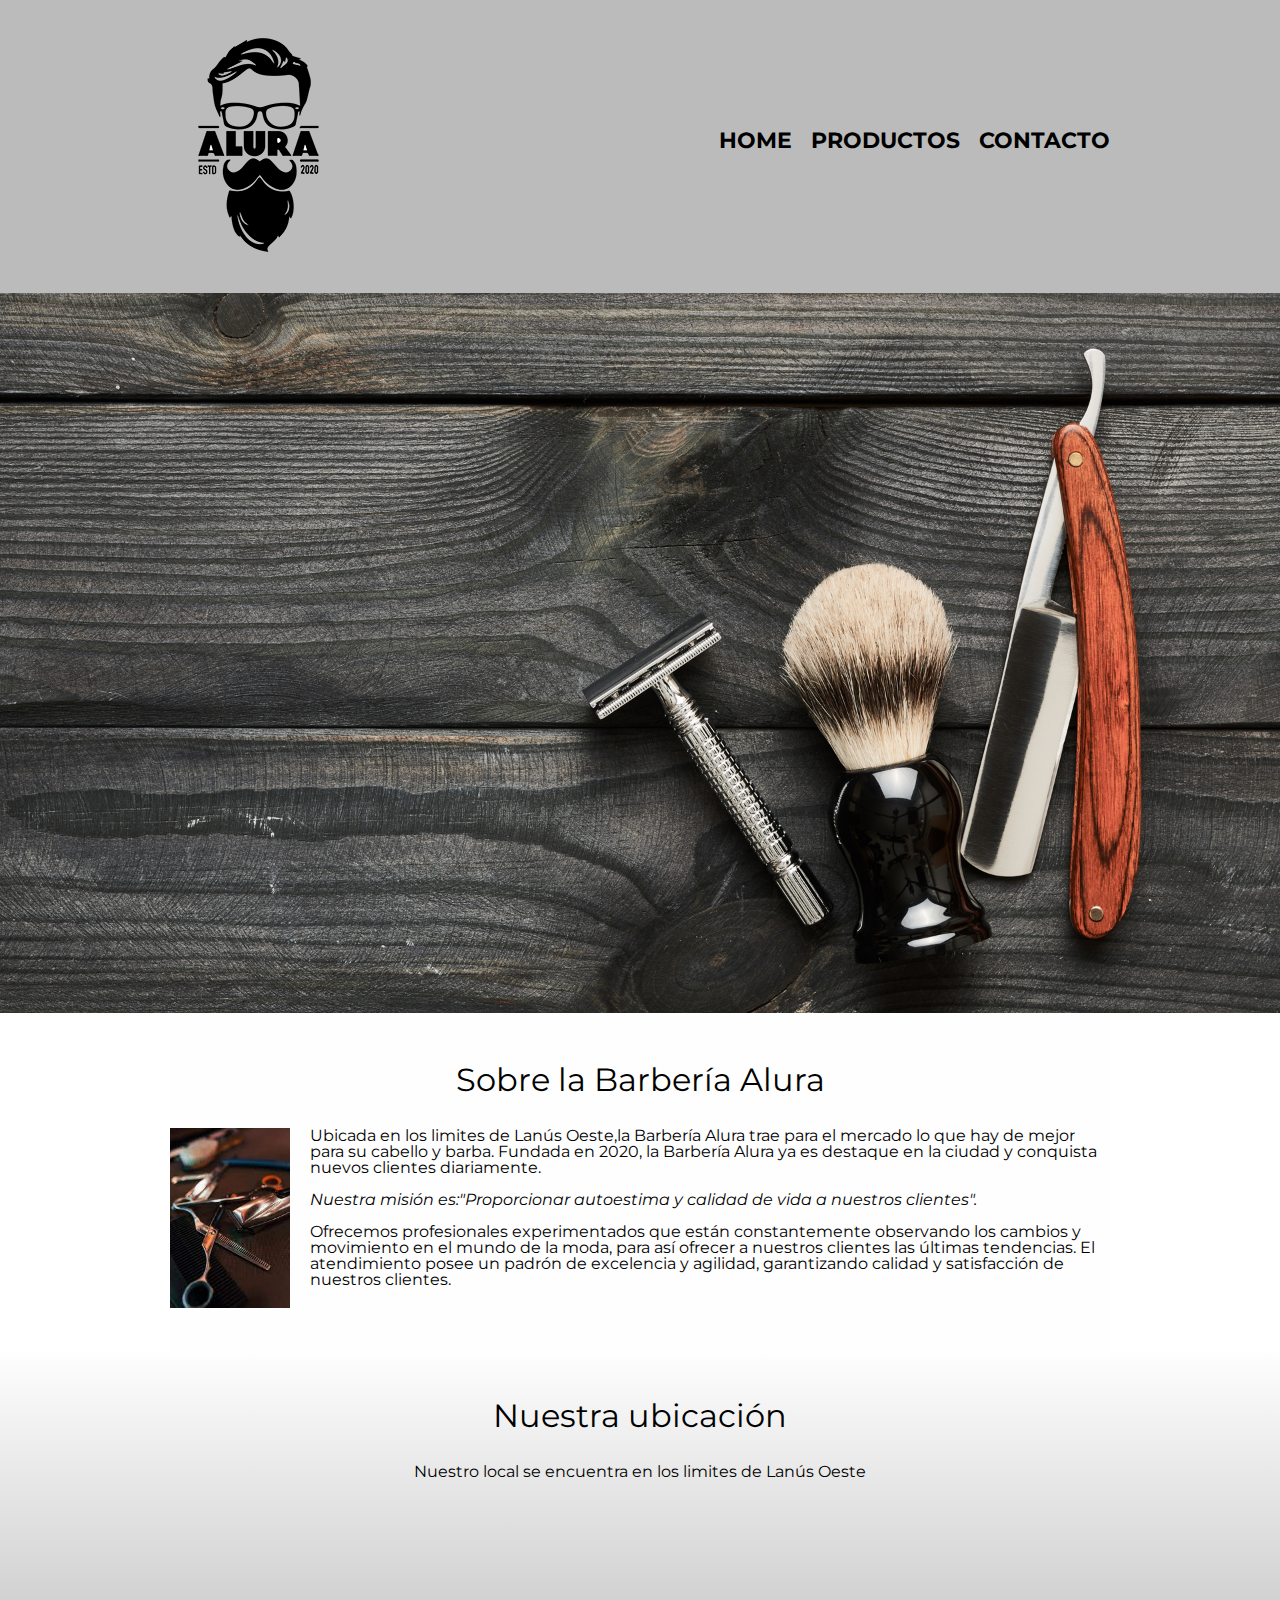
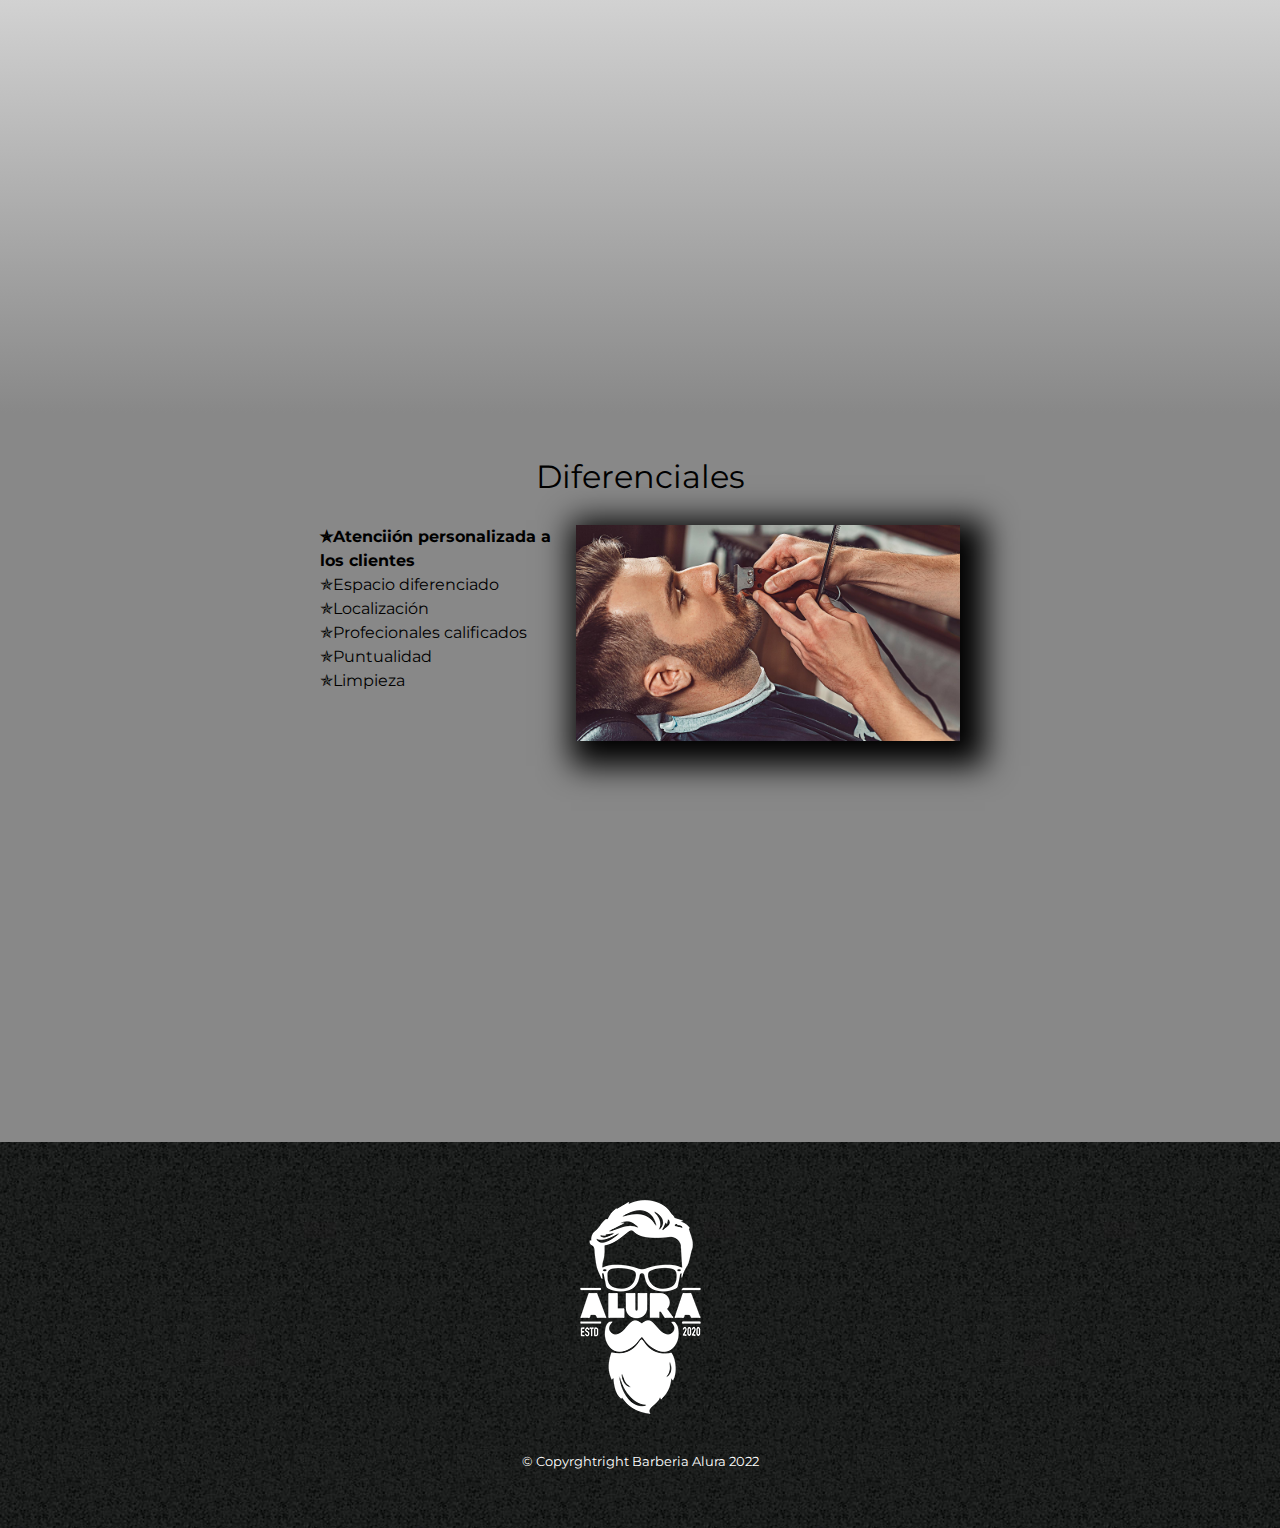
<file: index.html>
<!DOCTYPE html>
<html lang="es">

<head>

    <meta charset="UTF-8">
    <meta name="viewport" content="width=device-width">
    <title> Barbería Alura </title>
    <link rel="stylesheet" href="reset.css">
    <link rel="stylesheet" href="style.css">
    <link rel="preconnect" href="https://fonts.googleapis.com">
    <link rel="preconnect" href="https://fonts.gstatic.com" crossorigin>
    <link href="https://fonts.googleapis.com/css2?family=Montserrat:ital,wght@1,200&display=swap" rel="stylesheet">
</head>

<body>

    <header>
        <div class="caja">
            <h1><img src="imagenes/logo.png"></h1>
            <nav>
                <ul>
                    <li><a href="index.html">Home<a></a></li>
                    <li><a href="productos.html">Productos</a></li>
                    <li><a href="contacto.html">Contacto</a></li>
                </ul>
            </nav>
        </div>

    </header>
    <img class="barba" src="barba/barba.jpg" alt="baner">


    <main>
        <section class="principal">
            <h2 class="titulo-principal">Sobre la Barbería Alura</h2>
            <img class="utensilios" src="imagenes/utensillos.jfif" alt="utensillos de un Barebero">
            <p>Ubicada en los limites de Lanús Oeste,<strong>la Barbería Alura</strong> trae para el mercado lo que hay
                de
                mejor para su cabello y barba. Fundada en 2020, la Barbería Alura ya es destaque en la ciudad y
                conquista
                nuevos clientes diariamente. </p>

            <p id="mision"><em>Nuestra misión es:<strong>"Proporcionar autoestima y calidad de vida a nuestros
                        clientes".</strong></em></p>

            <p>Ofrecemos profesionales experimentados que están constantemente observando los cambios y movimiento en el
                mundo de la moda, para así ofrecer a nuestros clientes las últimas tendencias. El atendimiento posee un
                padrón de excelencia y agilidad, garantizando calidad y satisfacción de nuestros clientes.</p>


        </section>
        <section class="mapa">
            <h3 class="titulo-principal">Nuestra ubicación</h3>
            <p>Nuestro local se encuentra en los limites de Lanús Oeste</p>
            <div class="mapa-contenido">
                <iframe
                    src="https://www.google.com/maps/embed?pb=!1m18!1m12!1m3!1d13123.272131892447!2d-58.4250704803955!3d-34.68454177885629!2m3!1f0!2f0!3f0!3m2!1i1024!2i768!4f13.1!3m3!1m2!1s0x0%3A0x74d695d2bc3e1f5e!2sBurbujas-%20Art.%20y%20Produc.%20de%20Limpieza!5e0!3m2!1ses!2sar!4v1673831555311!5m2!1ses!2sar"
                    width="100%" height="450" style="border:0;" allowfullscreen="" loading="lazy"
                    referrerpolicy="no-referrer-when-downgrade"></iframe>
            </div>

        </section>
        <section class="diferenciales">

            <h3 class="titulo-principal"> Diferenciales</h3>
            <div class="contenido-diferenciales">
                <ul class="lista-diferenciales">
                    <li class="items">Atenciión personalizada a los clientes</li>
                    <li class="items">Espacio diferenciado</li>
                    <li class="items">Localización</li>
                    <li class="items">Profecionales calificados</li>
                    <li class="items">Puntualidad</li>
                    <li class="items">Limpieza</li>
                </ul><img src="cortando/cortando.jpg" class="imagen-diferenciales">
            </div>
            <div class="video">
                <iframe width="100%" height="315" src="https://www.youtube.com/embed/wcVVXUV0YUY"
                    title="YouTube video player" frameborder="0"
                    allow="accelerometer; autoplay; clipboard-write; encrypted-media; gyroscope; picture-in-picture; web-share"
                    allowfullscreen></iframe>
            </div>
        </section>


    </main>

    <footer>
        <img src="imagenes/logo-blanco.png">
        <p class="copyright">&copy Copyrghtright Barberia Alura 2022</p>
    </footer>
</body>

</html>
</file>
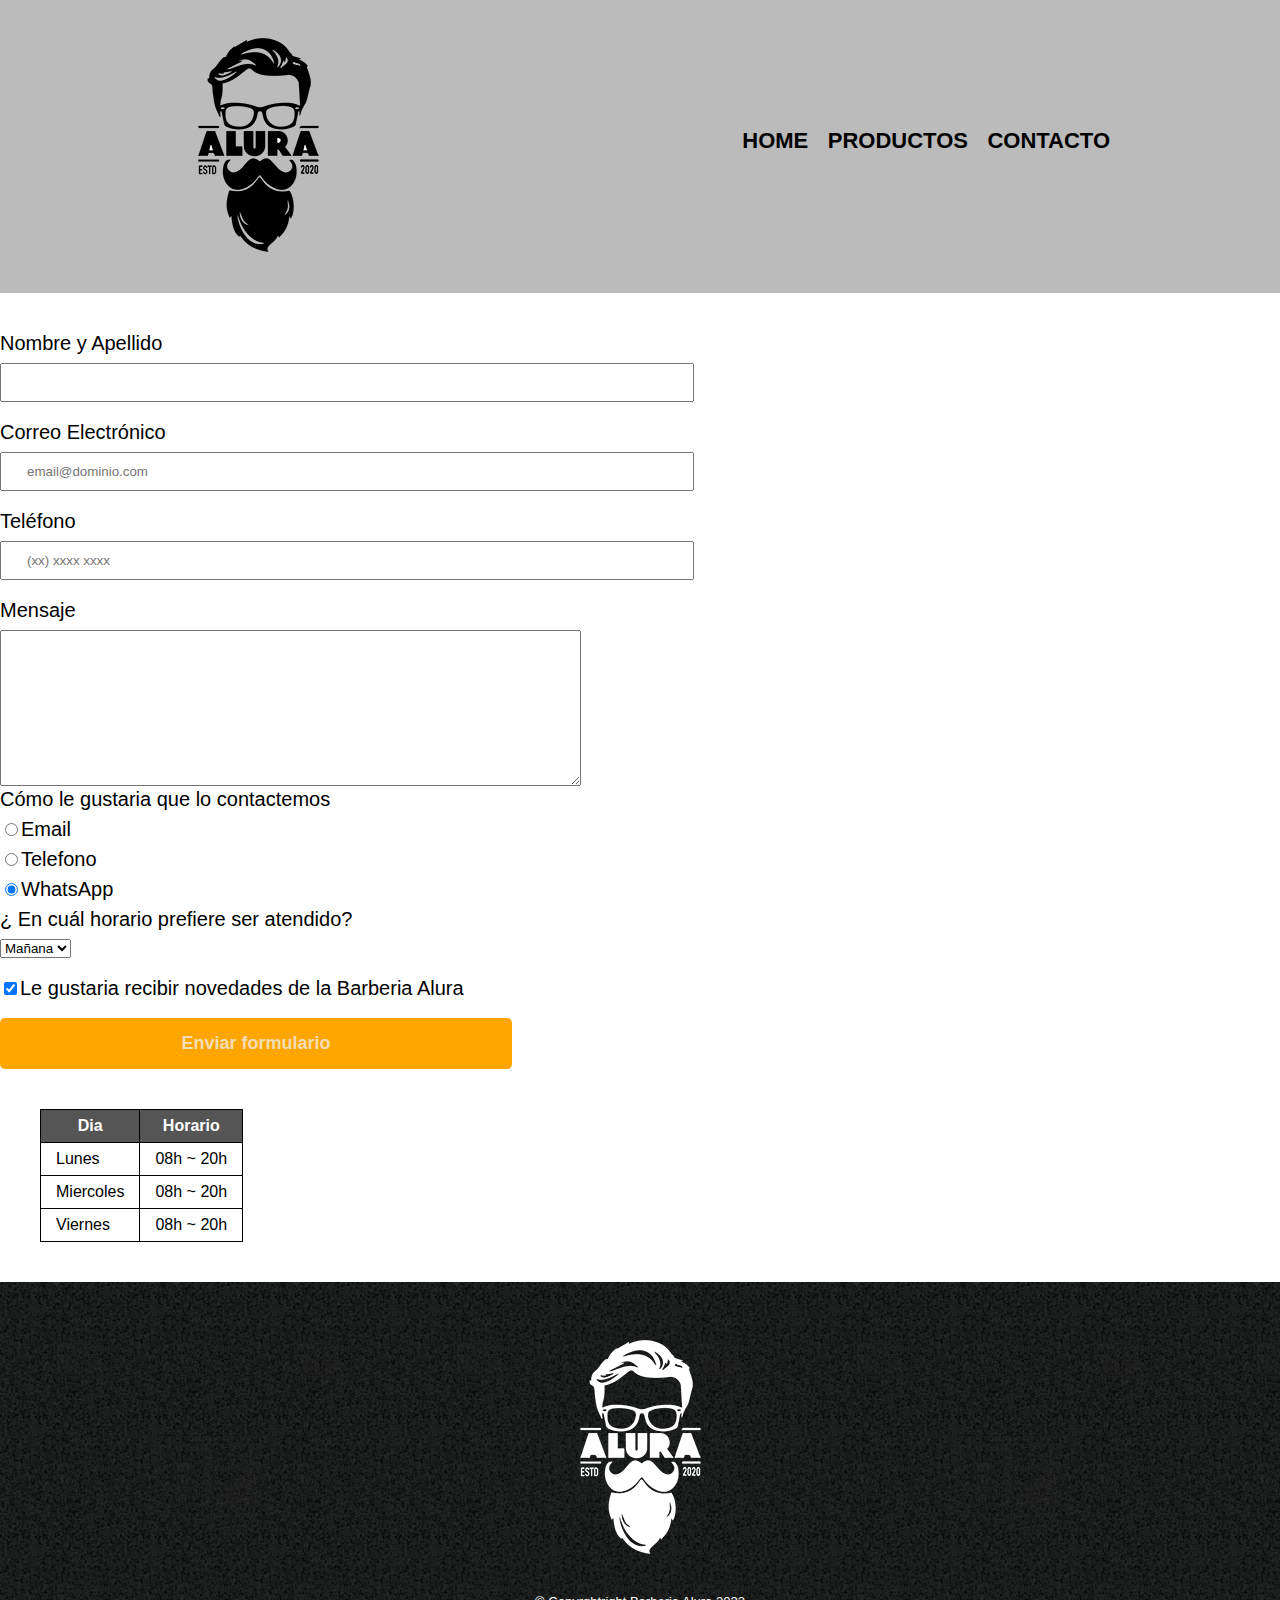
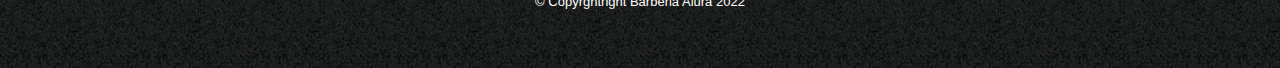
<file: contacto.html>
<!DOCTYPE html>

<html>

<head>
    <meta charset="UTF-8">
    <title>Contacto - Barberia Alura</title>
    <link rel="stylesheet" href="reset.css">
    <link rel="stylesheet" href="style.css">
</head>

<body>
    <header>
        <div class="caja">
            <h1><img src="imagenes/logo.png" alt="Logo barberia Alura"></h1>
            <nav>
                <ul>
                    <li><a href="index.html">Home<a></a></li>
                    <li><a href="productos.html">Productos</a></li>
                    <li><a href="contacto.html">Contacto</a></li>
                </ul>
            </nav>
        </div>
    </header>
    <main>
        <form>
            <label> Nombre y Apellido</label> <!-- Le da el nombre a la entrada de texto-->
            <input type="text" class="input-padron" required> <!--Genera un cuadro para ingresar texto-->
            <!--El input lo agregamos en una clase para poder modificar de manera independiente al radio-->
            <label for="correoelectronico">Correo Electrónico</label>
            <input type="email" id="correoelectronico" class="input-padron" required placeholder="email@dominio.com">
            <!--type: es eltipo de dato a ingrear desde un celular-->

            <label for="telefono">Teléfono</label>
            <input type="tel" id="telefono" class="input-padron" required placeholder="(xx) xxxx xxxx">
            <!--required = Obligatorio colocar el dato requerido-->

            <label for="mensaje">Mensaje</label> <!--Creamos un cuadro varible en tamaño para texto-->
            <textarea cols="70" rows="10" id="mensaje"></textarea required>

            <fieldset> <!--Es una lista po ello lo colocamos dentro del div-->
                <!--Creamos un menu de como contactar y permitiendo seleccionar una sola opcion-->
                <legend>Cómo le gustaria que lo contactemos</legend>
                <label for="radio-email"><input type="radio" name="contacto" value="email"
                        id="radio-email">Email</label>

                <label for="radio-telefono"><input type="radio" name="contacto" value="telefono"
                        id="radio-telefono">Telefono</label>

                <label for="radio-whatsapp"><input type="radio" name="contacto" value="whatsApp"
                        id="radio-whatsapp" checked>WhatsApp</label>

            </fieldset>

            <fieldset>
                <!--Creamos una lista para selecionar el horaio de contacto-->
                <legend>¿ En cuál horario prefiere ser atendido?</legend>
                <select>
                    <option>Mañana</option>
                    <option>Tarde</option>
                    <option>Noche</option>
                </select>
            </fieldset>

            <!--Genera un check (cuadrado) para saleccionar la opcion de recibir info-->
            <label class="checkbox"><input type="checkbox" checked>Le gustaria recibir novedades de la Barberia Alura</label>

            <input type="submit" value="Enviar formulario" class="enviar">


        </form>
        <table>         <!--Tabla -->
            <thead>
                <tr>        <!--Encabezado de tabla-->
                    <th>Dia</th>
                    <th>Horario</th>
                </tr>
            </thead>
            <tbody>             <!--Cuerpo de tabla-->
                <tr>
                    <td>Lunes</td>
                    <td>08h ~ 20h</td>
                </tr>
                <tr>
                    <td>Miercoles</td>
                    <td>08h ~ 20h</td>
                </tr>
                <tr>
                    <td>Viernes</td>
                    <td>08h ~ 20h</td>
                </tr>
            </tbody>  
        </table>
    </main>
    <footer>                        <!--Pie de pagina-->
        <img src="imagenes/logo-blanco.png" alt="Logo en blanco Barberia Alura">
        <p class="copyright">&copy Copyrghtright Barberia Alura 2022</p>
    </footer>

</html>
</file>
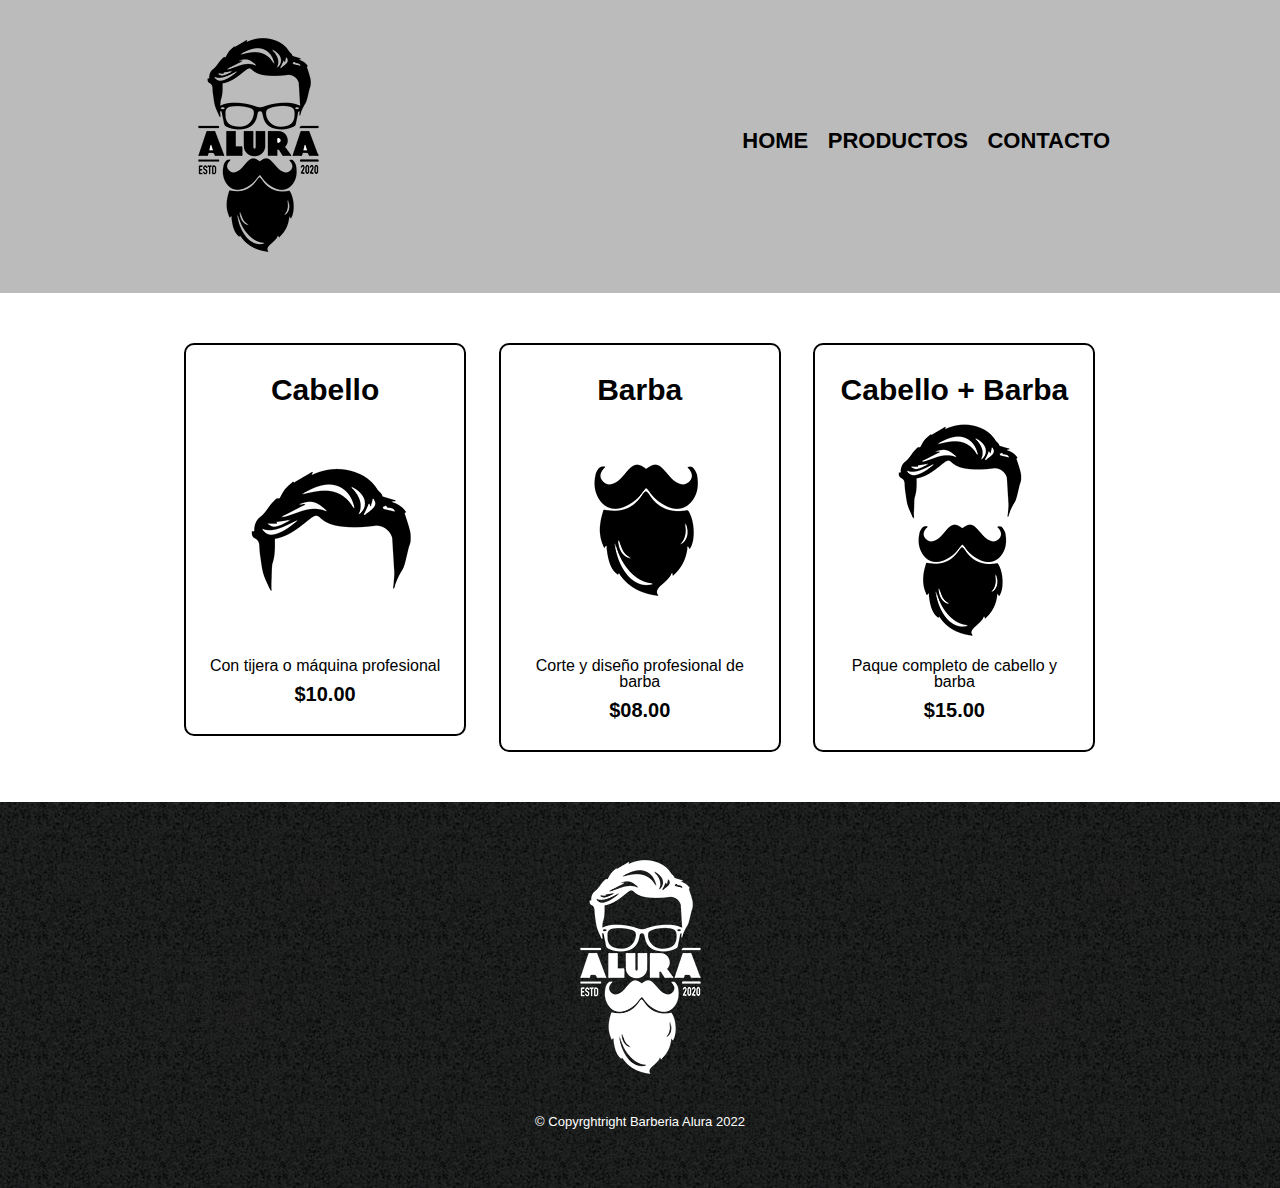
<file: productos.html>
<!DOCTYPE html>

<html>

<head>
    <meta charset="UTF-8">
    <title>Productos - Barberia Alura</title>
    <link rel="stylesheet" href="reset.css">
    <link rel="stylesheet" href="style.css">
</head>

<body>
    <header>
        <div class="caja">
            <h1><img src="imagenes/logo.png"></h1>
            <nav>
                <ul>
                    <li><a href="index.html">Home<a></a></li>
                    <li><a href="productos.html">Productos</a></li>
                    <li><a href="contacto.html">Contacto</a></li>
                </ul>
            </nav>
        </div>

    </header>
    <main>
        <ul class="productos">
            <li>
                <h2>Cabello</h2>
                <img src="imagenes/cabello.jpg">
                <p class="productos-descripcion">Con tijera o máquina profesional</p>
                <p class="producto-precio">$10.00</p>
            </li>
            <li>
                <h2>Barba</h2>
                <img src="imagenes/barba.jpg">
                <p class="productos-descripcion">Corte y diseño profesional de barba</p>
                <p class="producto-precio">$08.00</p>
            </li>
            <li>
                <h2>Cabello + Barba</h2>
                <img src="imagenes/cabello+barba.jpg">
                <p class="productos-descripcion">Paque completo de cabello y barba</p>
                <p class="producto-precio">$15.00</p>
            </li>
        </ul>

    </main>
    <footer>
        <img src="imagenes/logo-blanco.png">
        <p class="copyright">&copy Copyrghtright Barberia Alura 2022</p>
    </footer>

</body>

</html>
</file>
<file: style.css>
body {
    font-family: 'Montserrat', sans-serif;
}

header {
    background-color: #BBBBBB;
    padding: 20px 0;
}

.caja {
    width: 940px;
    position: relative;
    margin: 0 auto;
}

nav {
    position: absolute;
    top: 110px;
    right: 0;
}

nav li {
    display: inline;
    margin: 0 0 0 15px;
}

nav a {
    text-transform: uppercase;
    color: #000000;
    font-weight: bold;
    font-size: 22px;
    text-decoration: none;

}

nav a:hover {
    color: #c78c19;
    text-decoration: underline;
}

.productos {
    width: 940px;
    margin: 0 auto;
    padding: 50px;
    /*Espacio entre */
}

.productos li {
    display: inline-block;
    text-align: center;
    width: 30%;
    vertical-align: top;
    /*background: #CCCCCC;*/
    margin: 0 1.5%;
    padding: 30px 20px;
    box-sizing: border-box;
    border: 2px solid #000000;
    /*Lo utilizamos para realizar el borde */
    border-radius: 10px;
    /*Con esta opcion redondeamos los bordes del cuadro*/
}

.productos li:hover {
    border-color: #c78c19;

}

.productos li:active {
    border-color: #088c19;
}

.productos h2 {
    font-size: 30px;
    font-weight: bold;
}

.productos li:hover h2 {
    font-size: 33px;
}

.producto-descripcion {
    font-size: 18px;
}

.producto-precio {
    font-size: 20px;
    font-weight: bold;
    margin-top: 10px;
}

footer {
    text-align: center;
    background: URL(imagenes/bg.jpg);
    padding: 40px;

}

.copyright {
    color: #FFFFFF;
    font-size: 13px;
    margin: 20px;
}

form {
    margin: 40px 0;
}

form label,
form legend {
    display: block;
    /*Ocupa el 100% de la pantalla*/
    font-size: 20px;
    /*Agrando la letra*/
    margin: 0 0 10px;
    /*Sirve para cambiar el espacio interno, entre el contenido y el borde*/
}

.input-padron {
    display: block;
    margin: 0 0 20px;
    padding: 10px 25px;
    /*Agrando el margen de la caja imput*/
    width: 50%;
    /*Configuro el largo de la caja input*/
}

.checkbox {
    margin: 20px 0;
}

.enviar {
    width: 40%;
    /*Que ocupe un 40% de lugar*/
    padding: 15px 0;
    /*Que se agrande 15px a lo ancho*/
    font-size: 18px;
    /*Agrandamos la letra*/
    font-weight: bold;
    color: wheat;
    background: orange;
    border: none;
    border-radius: 5px;
    /*Redondeo las puntas del recuadro*/
    transition: 1s all;
    /*Retarda el efecto */
    cursor: pointer;
    /*Cambiamos la forma del raton arriba del boton enviar formulario*/
}

.enviar:hover {
    background: darkorange;
    /*Resalta cuando el raton esta arriba del recuadro*/
    transform: scale(1.2);
    /*Agranda el boton haciendo un aumento de el*/
    /*transform: rotate(70deg);*/
    /*rota el cuadro de enviar formulario*/
}

table {
    margin: 40px 40px;
}

thead {
    background: #555555;
    color: white;
    font-weight: bold;
}

td,
th {
    border: 1px solid #000000;
    padding: 8px 15px;
}

/*CSS para muestra home*/
.barba {
    width: 100%;

}

.principal {
    padding: 3em 0;
    background: #FEFEFE;
    width: 940px;
    /*Se coloca 940 para que ocupe toda la pantalla a lo largo*/
    margin: 0 auto;
}

.titulo-principal {
    text-align: center;
    font-size: 2em;
    margin: 0 0 1em;
    clear: left;
    /** no aplica a lo que sigue despues*/
    color: rgba();
}


.principal p {
    margin: 0 0 1em;
}

.utensilios {
    width: 120px;
    float: left;
    margin: 0 20px 20px 0;
}

.mapa {
    padding: 3em 0;
    background: linear-gradient(#FEFEFE, #888888);
}

.mapa p {
    margin: 0 0 2em;
    text-align: center;
}

.mapa-contenido {
    width: 940px;
    margin: 0 auto;
}

.diferenciales {
    /*Se coloca 940 para que ocupe toda la pantalla a lo largo*/
    margin: 0 auto;
    padding: 3em 0;
    background: #888888;
}

.contenido-diferenciales {
    width: 640px;
    margin: 0 auto;
}

.imagen-diferenciales {
    width: 60%;
    transition: 400ms;
    /*Retarda el timepo del efecto*/
    box-shadow: 10px 10px 30px 15px #000000;

}

.imagen-diferenciales:hover {
    opacity: 0.3;
}

.principal strong {
    font-size: bold;

}

.lista-diferenciales {
    width: 40%;
    display: inline-block;
    vertical-align: top;
    /*LO alinea hacia arriba*/
}

.items {
    line-height: 1.5;
    /*deja un espacio del 50% entre cada renglon*/
}

.items::before {
    content: "✯";
}

.items:first-child {
    /*Pseudo clase seleccciona el primer items, todo depende de que posicion vamos a selecionar*/
    font-weight: bold;
}

.principal em {
    font-style: italic;
}


.video {
    width: 560px;
    margin: 1em auto;
}

@media screen and (max-width:480px) {
    h1 {
        text-align: center;
    }

    nav {
        position: static;
    }

    .caja,
    .principal,
    .mapa-contenido,
    .contenido-diferenciales,
    .video {
        width: auto;
    }
    .lista-diferenciales,.imagen-diferenciales{
        width: 100%;
    }
}
</file>
